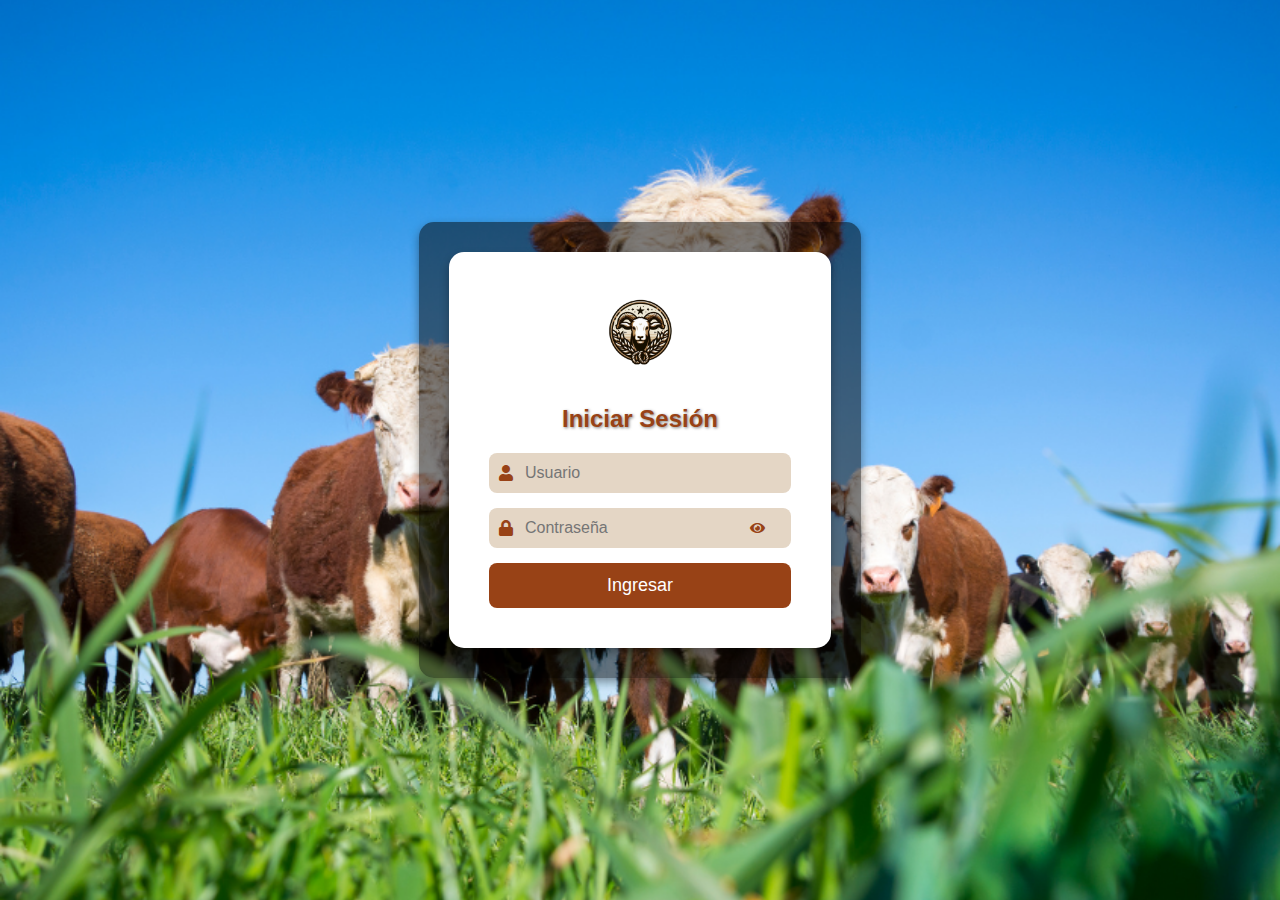
<file: index.html>
<!DOCTYPE html>
<html lang="es">
<head>
    <meta charset="UTF-8">
    <meta name="viewport" content="width=device-width, initial-scale=1.0">
    <title>Inicio de Sesión</title>
    <link rel="icon" type="icon/image" href="img/logo.png">
    <link rel="stylesheet" href="css/login.css">
    <link rel="stylesheet" href="https://cdnjs.cloudflare.com/ajax/libs/font-awesome/5.15.4/css/all.min.css">
    <script defer src="js/login.js"></script>
</head>
<body>
    <div class="login-container">
        <div class="login-box">
            <img src="img/logo.png" alt="Logo" class="login-logo">
            <h2>Iniciar Sesión</h2>
            <form id="loginForm">
                <div class="input-group">
                    <i class="fas fa-user"></i>
                    <input type="text" id="username" placeholder="Usuario" required>
                </div>

                <div class="input-group">
                    <i class="fas fa-lock"></i>
                    <input type="password" id="password" placeholder="Contraseña" required>
                    <button type="button" id="togglePassword" class="toggle-password" onclick="mostrarPassword()">
                        <i class="fas fa-eye"></i>
                    </button>                
                </div>

                <button type="submit" class="btn">Ingresar</button>
            </form>
            <p class="error-message" id="errorMessage"></p>
        </div>
    </div>
</body>
</html>
</file>
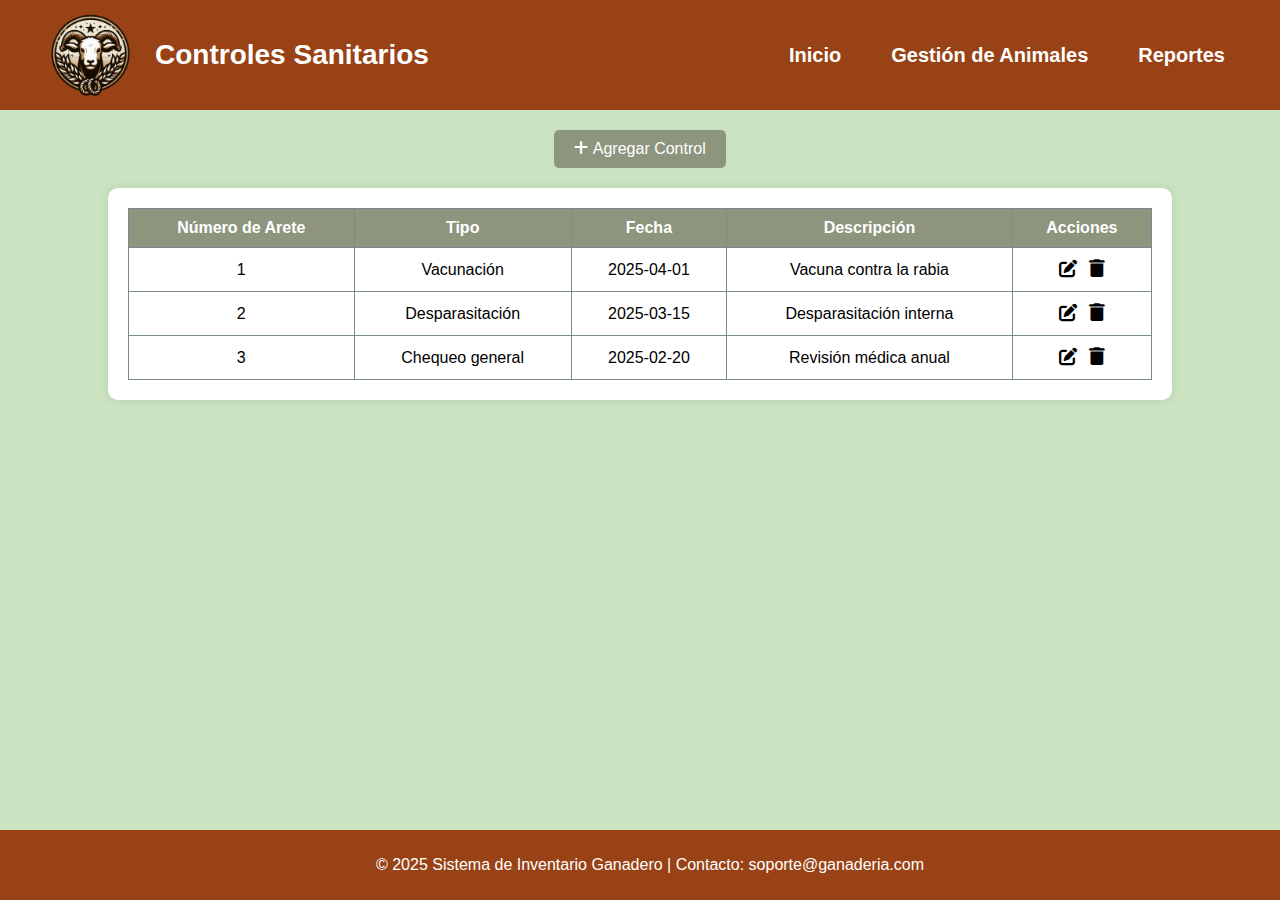
<file: accesos/controles.html>
<!DOCTYPE html>
<html lang="es">
<head>
    <meta charset="UTF-8">
    <meta name="viewport" content="width=device-width, initial-scale=1.0">
    <title>Controles Sanitarios</title>
    <link rel="stylesheet" href="../css/controles.css">
    <link rel="stylesheet" href="https://cdnjs.cloudflare.com/ajax/libs/font-awesome/6.0.0/css/all.min.css">
</head>
<body>
    <div id="toastContainer" class="toast-container"></div>
    <header>
        <nav>
            <div class="logo-container">
                <img src="../img/logo.png" alt="Logo del sistema">
                <h1>Controles Sanitarios</h1>
            </div>
            <ul>
                <li><a href="../accesos/menu.html">Inicio</a></li>
                <li><a href="../accesos/registro.html">Gestión de Animales</a></li>
                <li><a href="../accesos/reportes.html">Reportes</a></li>
            </ul>
        </nav>
    </header>
    
    <main>
        <section class="control-panel">
            <button class="add-control" id="openModal">
                <i class="fas fa-plus"></i> Agregar Control
            </button>
        </section>

        <section class="table-container">
            <table>
                <thead>
                    <tr>
                        <th>Número de Arete</th>
                        <th>Tipo</th>
                        <th>Fecha</th>
                        <th>Descripción</th>
                        <th>Acciones</th>
                    </tr>
                </thead>
                <tbody></tbody>
            </table>
        </section>
    </main>
    
    <div class="modal" id="modal">
        <div class="modal-content">
            <h2>Agregar Control Sanitario</h2>
            <form id="control-form">
                <label for="animal">Arete del Animal:</label>
                <select id="animal">
                    <!-- Opciones se llenarán dinámicamente -->
                </select>

                <label for="tipo">Tipo de Control:</label>
                <input type="text" id="tipo">
                
                <label for="fecha">Fecha:</label>
                <input type="date" id="fecha">
                
                <label for="descripcion">Descripción:</label>
                <textarea id="descripcion"></textarea>
                
                <button type="submit">Guardar</button>
                <button type="button" id="closeModal">Cancelar</button>
            </form>
            <p class="error-message" id="errorMessage"></p>
            
        </div>
    </div>

    <div class="modal" id="editModal">
        <div class="modal-content">
            <h2>Editar Control Sanitario</h2>
            <form id="edit-form">
                <label for="edit-tipo">Tipo de Control:</label>
                <input type="text" id="edit-tipo">
                
                <label for="edit-fecha">Fecha:</label>
                <input type="date" id="edit-fecha">
                
                <label for="edit-descripcion">Descripción:</label>
                <textarea id="edit-descripcion"></textarea>
                
                <button type="submit">Guardar Cambios</button>
                <button type="button" id="closeEditModal">Cancelar</button>
            </form>
            <p class="error-message" id="editErrorMessage"></p>
        </div>
    </div>
    
    <footer>
        <p>&copy; 2025 Sistema de Inventario Ganadero | Contacto: soporte@ganaderia.com</p>
    </footer>
    <script src="../js/controles.js"></script>
</body>
</html>
</file>
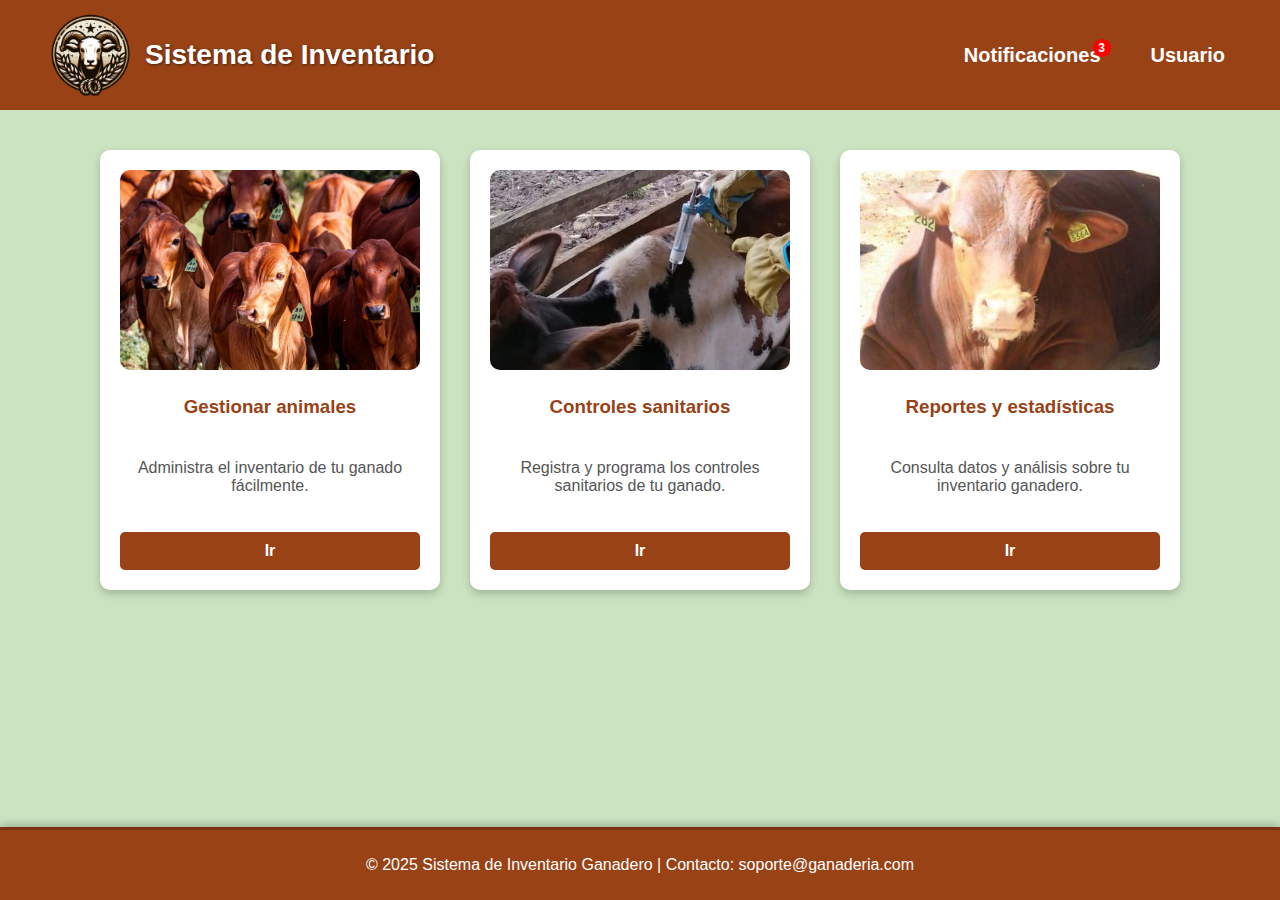
<file: accesos/menu.html>
<!DOCTYPE html>
<html lang="es">

<head>
    <meta charset="UTF-8">
    <meta name="viewport" content="width=device-width, initial-scale=1.0">
    <title>Sistema de Inventario Ganadero</title>
    <link rel="stylesheet" href="../css/styles.css">
    <link rel="icon" type="icon/image" href="../img/logo.png">
    <script src="../js/menu.js" defer></script>
</head>

<body>
    <header>
        <nav>
            <div class="logo-container">
                <img src="../img/logo.png" alt="Logo del sistema">
                <h1>Sistema de Inventario</h1>
            </div>
            <ul>
                <li class="dropdown">
                    <a href="#" id="notificaciones-dropdown-btn">
                        <i class="fas fa-bell"></i> Notificaciones
                        <span class="notif-badge" id="notif-count">3</span>
                    </a>
                    <ul id="notificaciones-dropdown" class="dropdown-content"></ul>

                <li><a href="../accesos/usuarios.html">Usuario</a></li>
            </ul>
        </nav>
    </header>

    <main>
        <section class="options">
            <div class="option-box">
                <img src="../img/gestion.jpg" alt="Gestionar animales">
                <h3>Gestionar animales</h3>
                <p>Administra el inventario de tu ganado fácilmente.</p>
                <a href="../accesos/registro.html" class="btn">Ir</a>
            </div>
            <div class="option-box">
                <img src="../img/controles.jpg" alt="Controles sanitarios">
                <h3>Controles sanitarios</h3>
                <p>Registra y programa los controles sanitarios de tu ganado.</p>
                <a href="../accesos/controles.html" class="btn">Ir</a>
            </div>
            <div class="option-box">
                <img src="../img/reportes.jpg" alt="Reportes y estadísticas">
                <h3>Reportes y estadísticas</h3>
                <p>Consulta datos y análisis sobre tu inventario ganadero.</p>
                <a href="../accesos/reportes.html" class="btn">Ir</a>
            </div>
        </section>
    </main>

    <footer>
        <p>&copy; 2025 Sistema de Inventario Ganadero | Contacto: soporte@ganaderia.com</p>
    </footer>
</body>

</html>
</file>
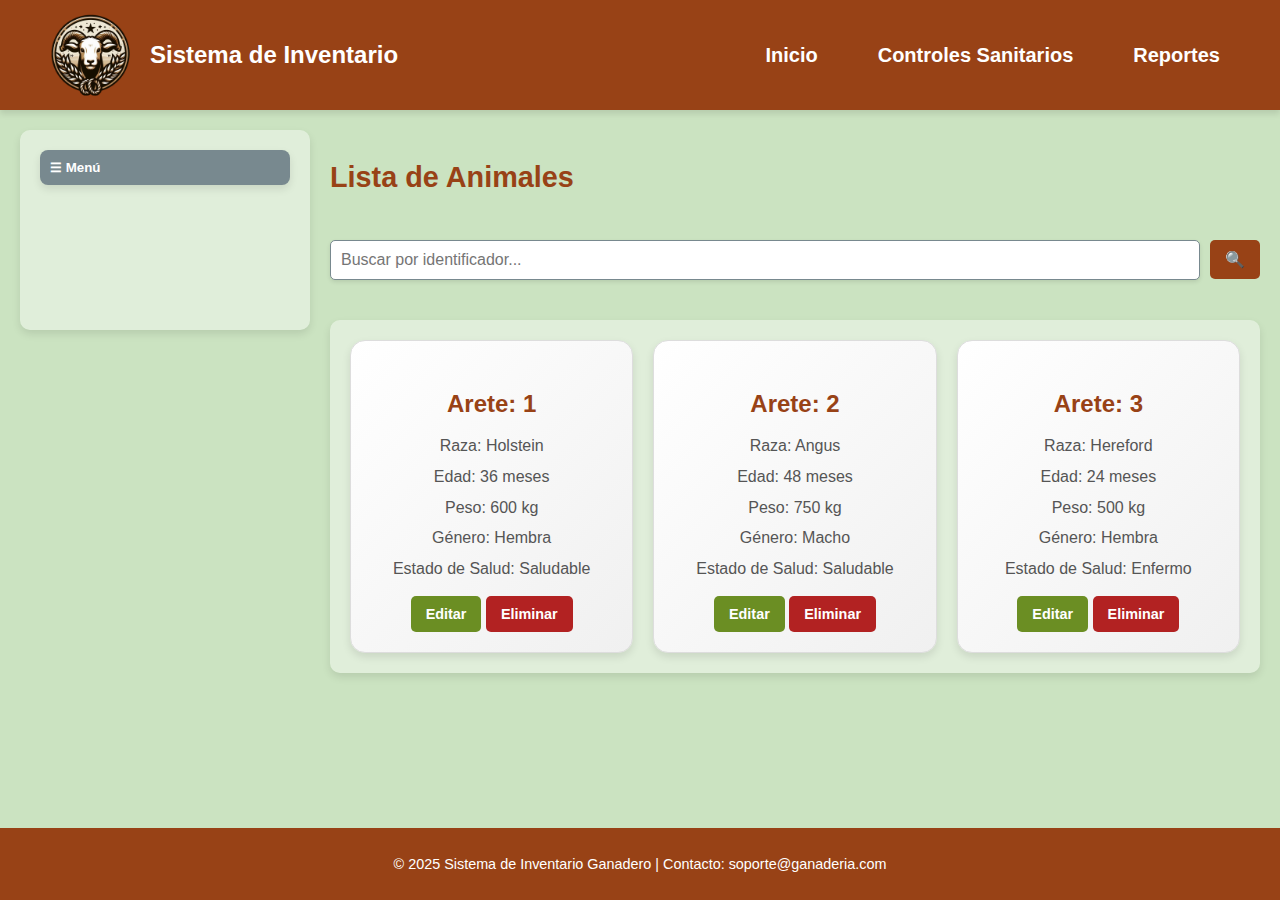
<file: accesos/registro.html>
<!DOCTYPE html>
<html lang="es">
<head>
    <meta charset="UTF-8">
    <meta name="viewport" content="width=device-width, initial-scale=1.0">
    <title>Gestión de Animales</title>
    <link rel="icon" type="icon/image" href="../img/logo.png">
    <link rel="stylesheet" href="../css/stylesRegistro.css">
    <script src="../js/gestion_animales.js" defer></script>
</head>
<body>
    <header>
        <nav>
            <div class="logo-container">
                <img src="../img/logo.png" alt="Logo del sistema">
                <h1>Sistema de Inventario</h1>
            </div>
            <ul>
                <li><a href="../accesos/menu.html">Inicio</a></li>
                <li><a href="../accesos/controles.html">Controles Sanitarios</a></li>
                <li><a href="../accesos/reportes.html">Reportes</a></li>
            </ul>
        </nav>
    </header>
    
    <main class="container">
        <aside class="sidebar">
            <button id="menuToggle" class="menu-toggle">☰ Menú</button>
            <div id="menuContent" class="menu-content">
                <button id="agregarAnimal" class="menu-item">➕ Agregar Animal</button>
                <button id="buscarAnimal" class="menu-item">🔍 Buscar Animal</button>
            </div>
        </aside>
        
        <section class="animal-list">
            <h2>Lista de Animales</h2>
            <div class="search-container">
                <input type="text" id="search" placeholder="Buscar por identificador...">
                <button id="searchButton" class="search-button">🔍</button>
            </div>
            <div class="animal-cards">
                <!-- Tarjetas de los animales -->
            </div>
        </section>
    </main>
    
    <footer>
        <p>&copy; 2025 Sistema de Inventario Ganadero | Contacto: soporte@ganaderia.com</p>
    </footer>
</body>
</html>
</file>
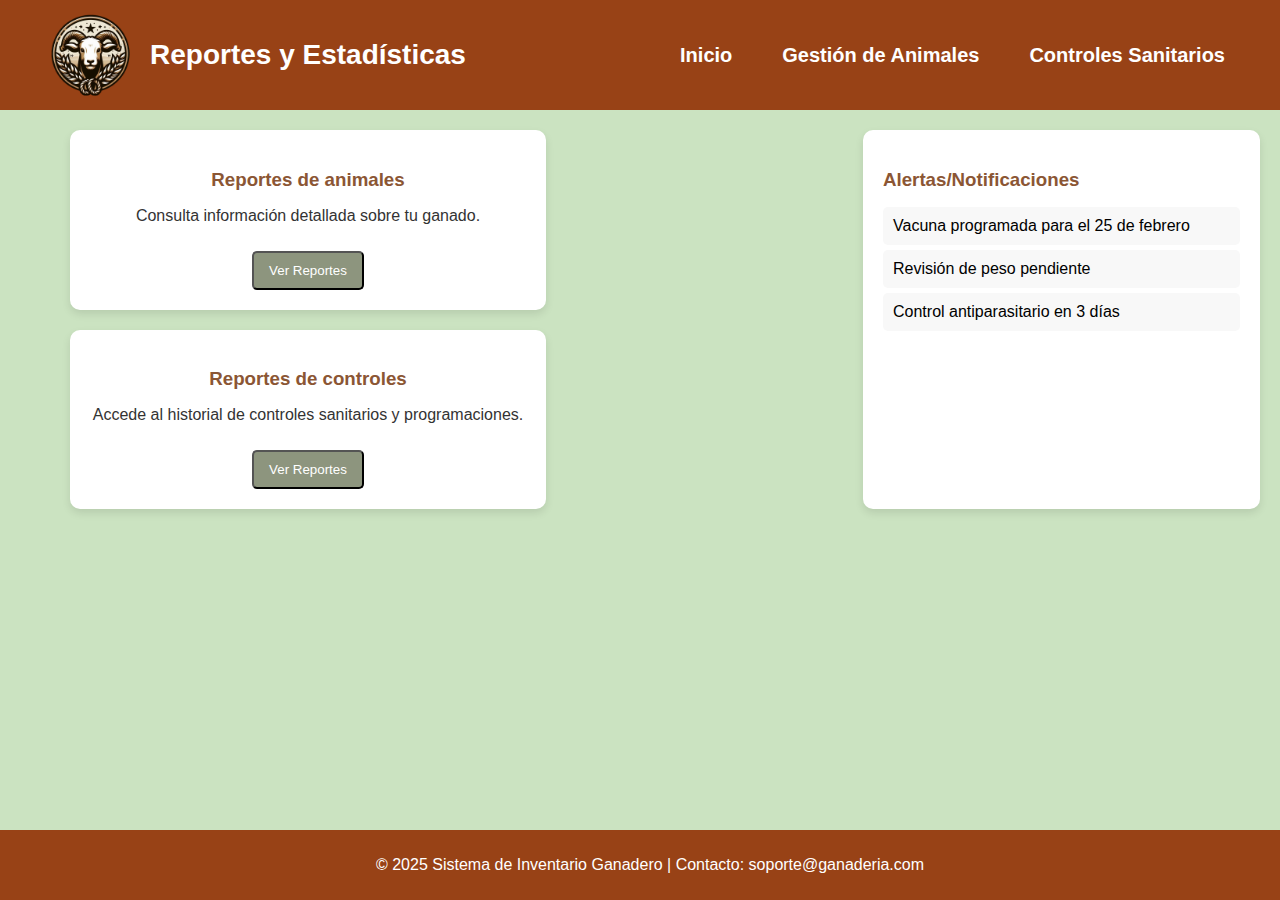
<file: accesos/reportes.html>
<!DOCTYPE html>
<html lang="es">
<head>
    <meta charset="UTF-8">
    <meta name="viewport" content="width=device-width, initial-scale=1.0">
    <title>Reportes y Estadísticas</title>
    <link rel="icon" type="icon/image" href="../img/logo.png">
    <link rel="stylesheet" href="../css/stylesReportes.css">
    <script src="../js/reportes.js" defer></script>
</head>
<body>
    <header>
        <nav>
            <div class="logo-container">
                <img src="../img/logo.png" alt="Logo del sistema">
                <h1>Reportes y Estadísticas</h1>
            </div>
            <ul>
                <li><a href="../accesos/menu.html">Inicio</a></li>
                <li><a href="../accesos/registro.html">Gestión de Animales</a></li>
                <li><a href="../accesos/controles.html">Controles Sanitarios</a></li>
            </ul>
        </nav>
    </header>
    
    <main>
        <section class="reportes-container">
            <div class="reportes-section">
                <div class="report-box">
                    <h3>Reportes de animales</h3>
                    <p>Consulta información detallada sobre tu ganado.</p>
                    <button onclick="abrirReporteAnimales()" class="btn">Ver Reportes</button>
                </div>
                <div class="report-box">
                    <h3>Reportes de controles</h3>
                    <p>Accede al historial de controles sanitarios y programaciones.</p>
                    <button onclick="abrirReporteControles()" class="btn">Ver Reportes</button>
                </div>
            </div>
            <aside class="notifications-section">
                <h3>Alertas/Notificaciones</h3>
                <ul>
                    <li>Vacuna programada para el 25 de febrero</li>
                    <li>Revisión de peso pendiente</li>
                    <li>Control antiparasitario en 3 días</li>
                </ul>
            </aside>
        </section>
    </main>
    
    <footer>
        <p>&copy; 2025 Sistema de Inventario Ganadero | Contacto: soporte@ganaderia.com</p>
    </footer>
</body>
</html>
</file>
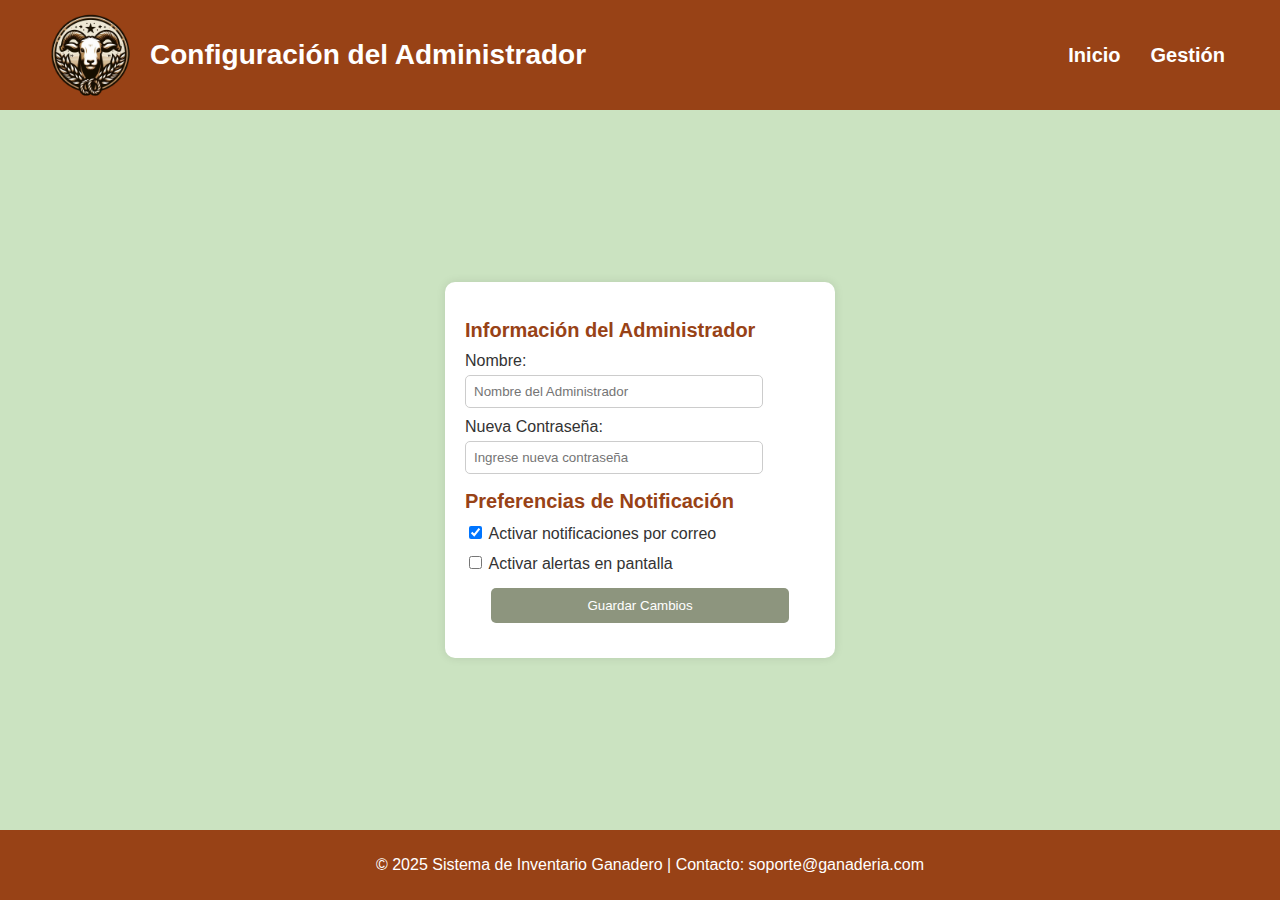
<file: accesos/usuarios.html>
<!DOCTYPE html>
<html lang="es">
<head>
    <meta charset="UTF-8">
    <meta name="viewport" content="width=device-width, initial-scale=1.0">
    <title>Configuración del Administrador</title>
    <link rel="stylesheet" href="../css/usuarios.css">
    <link rel="icon" type="icon/image" href="../img/logo.png">
</head>
<body>
    <header>
        <nav>
            <div class="logo-container">
                <img src="../img/logo.png" alt="Logo del sistema">
                <h1>Configuración del Administrador</h1>
            </div>
            <ul>
                <li><a href="../accesos/menu.html">Inicio</a></li>
                <li class="dropdown">
                    <a href="#">Gestión</a>
                    <ul class="dropdown-menu">
                        <li><a href="../accesos/registro.html">Gestión de Animales</a></li>
                        <li><a href="../accesos/reportes.html">Reportes</a></li>
                        <li><a href="../accesos/controles.html">Controles Sanitarios</a></li>
                        <li><button id="cierre-sesion">Cerrar Sesión</button></li>
                    </ul>
                </li>
            </ul>
        </nav>
    </header>
    
    <main>
        <section class="config-form">
            <h2>Información del Administrador</h2>
            <form id="config-form">
                <label for="nombre">Nombre:</label>
                <input type="text" id="nombre" name="nombre" placeholder="Nombre del Administrador" required>
                
                <label for="password">Nueva Contraseña:</label>
                <input type="password" id="password" name="password" placeholder="Ingrese nueva contraseña">
                
                <h2>Preferencias de Notificación</h2>
                <label>
                    <input type="checkbox" id="notificaciones" checked>
                    Activar notificaciones por correo
                </label>
                <label>
                    <input type="checkbox" id="alertas"> 
                    Activar alertas en pantalla
                </label>
                
                <button type="submit">Guardar Cambios</button>
            </form>
        </section>
    </main>
    
    <footer>
        <p>&copy; 2025 Sistema de Inventario Ganadero | Contacto: soporte@ganaderia.com</p>
    </footer>
    
    <script src="../js/usuarios.js"></script>
</body>
</html>
</file>
<file: css/login.css>
body {
    font-family: 'Poppins', sans-serif;
    margin: 0;
    padding: 0;
    background: url('../img/ganado.jpg') no-repeat center center/cover;
    height: 100vh;
    display: flex;
    justify-content: center;
    align-items: center;
}

.login-container {
    background: rgba(0, 0, 0, 0.5);
    padding: 30px;
    border-radius: 15px;
    box-shadow: 0 4px 10px rgba(0, 0, 0, 0.4);
}

.login-box {
    background: white;
    padding: 40px;
    border-radius: 15px;
    text-align: center;
    box-shadow: 0 5px 10px rgba(0, 0, 0, 0.3);
    animation: fadeIn 0.8s ease-in-out;
}


/*Animacion*/
@keyframes fadeIn {
    from { opacity: 0; transform: translateY(-20px); }
    to { opacity: 1; transform: translateY(0); }
}

.login-logo {
    width: 80px;
    margin-bottom: 10px;
}


h2 {
    color: #984216;
    margin-bottom: 20px;
    text-shadow: 1px 1px 3px rgba(0, 0, 0, 0.5);
}

.input-group {
    display: flex;
    align-items: center;
    background: #E4D6C5;
    border-radius: 8px;
    padding: 10px;
    margin-bottom: 15px;
}

.input-group i {
    margin-right: 10px;
    color: #984216;
}

.input-group input {
    border: none;
    outline: none;
    background: transparent;
    font-size: 16px;
    width: 100%;
}

.toggle-password {
    background: none;
    border: none;
    cursor: pointer;
    margin-left: 10px;
    color: #984216;
}
.toggle-password:hover {
    color: #7a3312;
}

.btn {
    width: 100%;
    padding: 12px;
    background-color: #984216;
    color: white;
    border: none;
    border-radius: 8px;
    font-size: 18px;
    cursor: pointer;
    transition: all 0.3s;
}

.btn:hover {
    background-color: #7a3312;
    transform: scale(1.05);
}

.error-message {
    color: red;
    font-size: 14px;
    margin-top: 10px;
    display: none;
}
</file>
<file: css/controles.css>
body {
    font-family: Arial, sans-serif;
    margin: 0;
    padding: 0;
    background-color: #cbe3c1;
}

.logo-container {
    display: flex;
    align-items: center;
    gap: 15px;
}

.logo-container img {
    width: 100px;
    height: auto;
}

header {
    background-color: #984216;
    padding: 5px 0;
}

nav {
    display: flex;
    justify-content: space-between;
    align-items: center;
    max-width: 1200px;
    margin: 0 auto;
    padding: 0 20px;
}

nav h1 {
    color: white;
    font-size: 28px;
}

nav a {
    font-size: 20px;
}

nav ul {
    list-style: none;
    display: flex;
    gap: 20px;
}

nav ul li {
    display: inline;
}

nav ul li a {
    color: white;
    text-decoration: none;
    font-weight: bold;
    padding: 10px 15px;
    border-radius: 5px;
    transition: all 0.3s ease;
}

nav ul li a:hover {
    background: rgba(255, 255, 255, 0.2);
}

.control-panel {
    display: flex;
    justify-content: center;
    margin: 20px;
}

.add-control {
    background-color: #8D957E;
    color: white;
    border: none;
    padding: 10px 20px;
    cursor: pointer;
    font-size: 16px;
    border-radius: 5px;
}

.table-container {
    width: 80%;
    margin: auto;
    background: white;
    padding: 20px;
    border-radius: 10px;
    box-shadow: 0 0 10px rgba(0, 0, 0, 0.1);
}

table {
    width: 100%;
    border-collapse: collapse;
}

table tr:hover {
    background-color: rgba(141, 149, 126, 0.2);
}

table,
th,
td {
    border: 1px solid #78898F;
    padding: 10px;
    text-align: left;
    text-align: center;
}

th {
    background-color: #8D957E;
    color: white;
    text-align: center;
}

.edit,
.delete {
    background: none;
    border: none;
    cursor: pointer;
    font-size: 18px;
}

.edit:hover {
    color: #984216;
}

.delete:hover {
    color: red;
}

button,
a {
    transition: all 0.3s ease-in-out;
}

.error-message {
    color: red;
    font-size: 14px;
    margin-top: 10px;
    display: none;
}

/*Cositas del modal*/

.modal {
    display: none;
    position: fixed;
    top: 0;
    left: 0;
    width: 100%;
    height: 100%;
    background: rgba(0, 0, 0, 0.5);
    justify-content: center;
    align-items: center;
}

.modal-content {
    background: white;
    padding: 20px;
    border-radius: 10px;
    width: 400px;
    text-align: center;
}

.modal-content input,
.modal-content textarea {
    width: 90%;
    margin: 10px 0;
    padding: 8px;
    border: 1px solid #ccc;
    border-radius: 5px;
}

.modal-content button {
    background-color: #984216;
    color: white;
    border: none;
    padding: 10px;
    margin: 5px;
    cursor: pointer;
    border-radius: 5px;
}

/* Estilo para el select del modal */
.modal-content select {
    width: 95%;
    margin: 10px 0;
    padding: 8px;
    border: 1px solid #ccc;
    border-radius: 5px;
    font-size: 14px;
    background-color: white;
    color: #333;
}

/* Asegura que el select tenga un diseño consistente al enfocarse */
.modal-content select:focus {
    outline: none;
    border-color: #984216;
    box-shadow: 0 0 5px rgba(152, 66, 22, 0.5);
}

.toast-container {
    position: fixed;
    bottom: 80px;
    right: 20px;
    z-index: 1000;
    display: flex;
    flex-direction: column;
    gap: 10px;
}

.toast {
    background-color: #78898F;
    color: white;
    padding: 10px 20px;
    border-radius: 5px;
    box-shadow: 0 2px 10px rgba(0, 0, 0, 0.3);
    opacity: 0;
    transform: translateY(40px);
    animation: fadeInOut 4s ease forwards;
}

@keyframes fadeInOut {
    0% {
        opacity: 0;
        transform: translateY(20px);
    }

    20% {
        opacity: 1;
        transform: translateY(0);
    }

    80% {
        opacity: 1;
        transform: translateY(0);
    }

    100% {
        opacity: 0;
        transform: translateY(20px);
    }
}

@keyframes fadeInModal {
    from {
        opacity: 0;
        transform: translateY(-20px);
    }

    to {
        opacity: 1;
        transform: translateY(0);
    }
}

.modal-content {
    animation: fadeInModal 0.4s ease-in-out;
}

footer {
    text-align: center;
    padding: 10px;
    background-color: #984216;
    color: white;
    position: fixed;
    bottom: 0;
    width: 100%;
}

@media (max-width: 768px) {

    /* Ajustar el body */
    body {
        padding: 0;
        margin: 0;
    }

    /* Header */
    header {
        padding: 10px 0;
    }

    nav {
        flex-direction: column;
        /* Cambiar a diseño en columna */
        align-items: center;
        gap: 10px;
        width: 100%;
        margin: 0 auto;
        padding: 0;
    }

    .logo-container {
        flex-direction: column;
        /* Cambiar a diseño en columna */
        align-items: center;
        gap: 5px;
    }

    .logo-container img {
        max-width: 60px;
        /* Reducir el tamaño del logo */
    }

    nav h1 {
        font-size: 1.1rem;
        /* Reducir el tamaño del texto */
        text-align: center;
    }

    nav ul {
        flex-direction: column;
        /* Cambiar a diseño en columna */
        gap: 10px;
        width: 100%;
        /* Ocupa todo el ancho */
        text-align: center;
        margin: 0 auto;
        padding: 0;
    }

    nav ul li a {
        font-size: 12px;
        /* Reducir el tamaño de fuente */
        padding: 8px 15px;
        width: 50%;
    }

    /* Tabla */
    .table-container {
        width: 90%;
        /* Reducir el ancho */
        padding: 8px;
        /* Reducir el padding */
    }

    table {
        font-size: 8px;
        /* Reducir el tamaño de fuente */
        width: 100%;
    }

    th,
    td {
        padding: 5px;
        /* Reducir el padding */
    }

    th {
        font-size: 10px;
    }


    /* Botones */
    .add-control {
        font-size: 12px;
        /* Reducir el tamaño del texto */
        padding: 8px 15px;
        /* Reducir el padding */
    }

    .edit,
    .delete {
        font-size: 10px;
        /* Reducir el tamaño de los íconos */
    }

    /* Modal */
    .modal {
        display: flex;
        position: fixed;
        top: 0;
        left: 0;
        width: 100%;
        height: 100%;
        background: rgba(0, 0, 0, 0.5);
        justify-content: center;
        align-items: center;
        z-index: 1000;
    }

    .modal-content {
        width: 80%;
        /* Reducir el ancho del modal */
        padding: 15px;
        /* Reducir el padding */
    }


    .modal-content input,
    .modal-content select,
    .modal-content textarea {
        /* Ocupa todo el ancho */
        font-size: 14px;
        /* Reducir el tamaño del texto */
    }

    .modal-content input,
    .modal-content select {
        width: 95%;
    }

    .modal-content label {
        font-size: 15px;
        font-weight: bold;
    }

    .modal-content button {
        font-size: 12px;
        /* Reducir el tamaño del texto */
        padding: 8px 10px;
        /* Reducir el padding */
    }

    /* Footer */
    footer {
        font-size: 0.7rem;
        /* Reducir el tamaño del texto */
        padding: 8px 0;
        /* Reducir el padding */
        width: 100%;
    }
}
</file>
<file: css/styles.css>
/* Estilos generales */
body {
    font-family: 'Poppins', Arial, sans-serif;
    margin: 0;
    padding: 0;
    background-color: #cbe3c1;
    color: #333;
    display: flex;
    flex-direction: column;
    min-height: 100vh;
}

/* Cabecera y navegación */
header {
    background-color: #984216;
    padding: 5px 0;
}

nav {
    display: flex;
    justify-content: space-between;
    align-items: center;
    max-width: 1200px;
    margin: 0 auto;
    padding: 0 20px;
}

nav a{
    font-size: 20px;
}

/* Contenedor del logo */
.logo-container {
    display: flex;
    align-items: center;
    gap: 5px;
}

.logo-container img {
    width: 100px;
    height: auto;
}

/* Estilos del título en el navbar */
nav h1 {
    font-size: 28px;
    color: white;
    text-shadow: 1px 1px 3px rgba(0, 0, 0, 0.5);
}

/* Menú de navegación */
nav ul {
    list-style: none;
    display: flex;
    align-items: center;
    gap: 20px;
}

nav ul li {
    display: inline;
}

nav ul li a {
    display: flex;
    align-items: center;
    color: white;
    text-decoration: none;
    font-weight: bold;
    padding: 10px 15px;
    border-radius: 5px;
    transition: background-color 0.3s ease-in-out, transform 0.3s ease-in-out;
}

nav ul li a:hover {
    background: rgba(255, 255, 255, 0.2);
    transform: scale(1.05);
}

/* Botón de usuario */
.usuario-btn {
    display: flex;
    align-items: center;
    gap: 8px;
}

/* Estilos del dropdown de notificaciones */
.dropdown {
    position: relative;
    display: inline-block;
    cursor: pointer;
}

.dropdown a {
    text-decoration: none;
    color: white;
    font-weight: bold;
    display: flex;
    align-items: center;
    gap: 8px;
    padding: 10px 15px;
    border-radius: 8px;
    transition: all 0.3s ease;
    background: transparent; /* Cambia el fondo a transparente */
}

.dropdown a:hover {
    background: rgba(255, 255, 255, 0.2); /* Opcional: efecto hover */
}

/* Ícono de notificación */
.dropdown a i {
    font-size: 18px;
}

.notif-badge {
    background: red;
    color: white;
    font-size: 12px;
    font-weight: bold;
    border-radius: 50%;
    width: 18px;
    height: 18px;
    display: flex;
    align-items: center;
    justify-content: center;
    position: absolute;
    top: 5px;
    right: 5px;
}



.dropdown-content {
    display: none;
    position: absolute;
    top: 100%;
    right: 0;
    background: #fff;
    border-radius: 8px;
    width: 300px; /* Ajusta el ancho del dropdown */
    max-height: 400px; /* Limita la altura máxima */
    overflow-y: auto; /* Agrega scroll si hay muchas notificaciones */
    box-shadow: 0px 4px 10px rgba(0, 0, 0, 0.2);
    padding: 10px;
    opacity: 0;
    transform: translateY(-10px);
    transition: opacity 0.3s, transform 0.3s;
}


.dropdown.active .dropdown-content {
    display: block;
    opacity: 1;
    transform: translateY(0);
}

.dropdown-content li {
    padding: 10px;
    font-size: 14px;
    color: #333;
    border-bottom: 1px solid #E4D6C5;
    cursor: pointer;
    transition: background-color 0.3s ease;
}

.dropdown-content li:hover {
    background: #F5E8D7;
}

.dropdown-content p {
    text-align: center;
    color: #666;
    font-size: 14px;
    padding: 10px;
}

.dropdown-content li:last-child {
    border-bottom: none;
}


.dropdown-content p {
    text-align: center;
    color: #666;
    font-size: 14px;
    padding: 10px;
}



/* Sección de opciones */
.options {
    display: flex;
    flex-wrap: wrap; /* Permite que las opciones se acomoden en varias líneas si es necesario */
    justify-content: center; /* Centra las opciones horizontalmente */
    align-items: center; /* Centra verticalmente si el contenedor tiene altura definida */
    gap: 30px;
    max-width: 1200px;
    width: 100%;
    margin: 50px auto; /* Asegura que el contenedor también esté centrado */
    margin-top: 40px; /* Agrega separación del header */
}


.option-box {
    background: white;
    padding: 20px;
    border-radius: 10px;
    text-align: center;
    width: 300px;
    height: 400px; /* Altura fija para todas las tarjetas */
    display: flex;
    flex-direction: column;
    justify-content: space-between; /* Asegura que los elementos internos estén distribuidos */
    box-shadow: 0 4px 8px rgba(0, 0, 0, 0.2);
    transition: transform 0.3s, box-shadow 0.3s;
}

.option-box:hover {
    transform: scale(1.05);
    box-shadow: 0 6px 12px rgba(0, 0, 0, 0.3);
}

.option-box img {
    width: 100%;
    height: 200px; /* Asegura que las imágenes tengan la misma altura */
    object-fit: cover; /* Ajusta la imagen para que se recorte proporcionalmente */
    border-radius: 10px;
}

.option-box h3 {
    margin: 15px 0;
    color: #984216;
}

.option-box p {
    font-size: 16px;
    color: #555;
}

.option-box .btn {
    display: inline-block;
    margin-top: 10px;
    padding: 10px 15px;
    background: #984216;
    color: white;
    text-decoration: none;
    border-radius: 5px;
    font-weight: bold;
    transition: opacity 0.3s ease-in-out;
}

.option-box .btn:hover {
    background: #7b3411;
}

/* Botón dentro de la tarjeta */
.btn {
    display: inline-block;
    padding: 10px 15px;
    background-color: #984216;
    color: white;
    text-decoration: none;
    border-radius: 5px;
    font-weight: bold;
    transition: opacity 0.3s ease-in-out;
}

.btn:hover {
    background-color: #7a3312;
}

/* Estilos del pie de página */
footer {
    background-color: #984216;
    color: white;
    text-align: center;
    padding: 10px;
    margin-top: auto;
    border-top: 3px solid #7b3411;
    box-shadow: 0 -3px 8px rgba(0, 0, 0, 0.2);
}

@keyframes slideDown {
    from {
        opacity: 0;
        transform: translateY(-10px);
    }

    to {
        opacity: 1;
        transform: translateY(0);
    }
}

/* Media query para pantallas pequeñas (máximo 768px) */
@media (max-width: 768px) {
    /* Ajustar el body */
    body {
        flex-direction: column; /* Cambiar a diseño en columna */
        padding: 0;
    }

    /* Header */
    header {
        padding: 10px 0;
    }

    nav {
        flex-direction: column; /* Cambiar a diseño en columna */
        align-items: center;
        gap: 10px;
        margin: 0 auto;
    }

    .logo-container {
        flex-direction: column; /* Cambiar a diseño en columna */
        align-items: center;
        gap: 5px;
    }

    .logo-container img {
        max-width: 60px; /* Reducir el tamaño del logo */
    }

    .logo-container h1 {
        font-size: 1.2rem; /* Reducir el tamaño del texto */
        text-align: center;
    }

    nav ul {
        flex-direction: column; /* Cambiar a diseño en columna */
        gap: 10px;
        width: 90%; /* Ocupa todo el ancho */
        text-align: center;
        margin: 0 auto;
        padding: 0;
    }

    nav ul li a {
        font-size: 16px; /* Reducir el tamaño de fuente */
        padding: 8px 15px;
    }


    /* Opciones */
    .options {
        display: flex;
        flex-direction: column; /* Cambiar a diseño en columna */
        align-items: center; /* Centrar horizontalmente */
        justify-content: center; /* Centrar verticalmente si es necesario */
        gap: 20px; /* Espaciado entre las tarjetas */
        padding: 10px;
        margin: auto; /* Centrar el contenedor */
        width: 90%; /* Asegurar que ocupe todo el ancho */
    }

    /* Tarjetas individuales */
    .option-box {
        width: 70%; /* Ajustar el ancho de las tarjetas */
        height: auto;
        max-width: 300px; /* Limitar el tamaño máximo */
        margin: 0 auto; /* Centrar cada tarjeta */
    }

    .option-box img {
        width: 90%; /* Ajustar el ancho de las imágenes */
        height: auto; /* Mantener la proporción */
        border-radius: 10px; /* Mantener bordes redondeados */
    }

    .option-box img {
        width: 90%; /* Ajustar el ancho de las imágenes */
        height: auto; /* Mantener la proporción */
        max-width: 300px; /* Limitar el tamaño máximo */
        margin: 30px auto; /* Centrar la imagen */
    }

    .option-box h3 {
        margin: 5px 0;
        font-size: 1.2rem; /* Reducir el tamaño del texto */
    }

    .option-box p {
        margin: 5px 0;
        font-size: 14px; /* Reducir el tamaño del texto */
    }

    .option-box .btn {
        margin: 15px auto;;
        font-size: 14px; /* Reducir el tamaño del botón */
        padding: 8px 10px;
        width: 70%;
    }

    /* Footer */
    footer {
        padding: 10px 0;
        font-size: 0.8rem; /* Reducir el tamaño del texto */
    }
}
</file>
<file: css/stylesRegistro.css>
/* Estilo global */
html,
body {
    margin: 0;
    height: 100%;
    display: flex;
    flex-direction: column;
    font-size: 16px;
    font-family: Arial, sans-serif;
    background-color: #cbe3c1; /* Fondo claro */
    color: #333; /* Texto oscuro */
    line-height: 1.6;
}

header {
    background-color: #984216; /* Color principal */
    padding: 5px 0;
    box-shadow: 0 4px 6px rgba(0, 0, 0, 0.1); /* Sombra sutil */
}

nav {
    display: flex;
    justify-content: space-between;
    align-items: center;
    max-width: 1200px;
    margin: 0 auto;
    padding: 0 20px;
}

nav h1 {
    font-size: 28px;
}

nav a {
    font-size: 20px;
}

.logo-container {
    display: flex;
    align-items: center;
    gap: 10px;
}

.logo-container img {
    max-width: 100px; /* Tamaño ajustado del logo */
    height: auto;
    object-fit: contain;
}

.logo-container h1 {
    color: white;
    font-size: 1.5rem;
    font-weight: bold;
    margin: 0;
}

nav ul {
    list-style: none;
    display: flex;
    gap: 20px;
    margin: 0;
    padding: 0;
}

nav ul li a {
    color: white;
    text-decoration: none;
    font-weight: bold;
    padding: 10px 20px;
    border-radius: 5px;
    transition: background-color 0.3s ease, transform 0.2s ease;
}

nav ul li a:hover {
    background-color: rgba(255, 255, 255, 0.2);
    transform: scale(1.05); /* Efecto de hover */
}

/* Sidebar integrado en el flujo de la página */
.sidebar {
    width: 250px; /* Ancho fijo */
    height: 160px;
    background-color: rgba(255, 255, 255, 0.411); /* Degradado ajustado a la paleta */
    padding: 20px;
    border-radius: 10px; /* Bordes redondeados */
    box-shadow: 0 4px 8px rgba(0, 0, 0, 0.1); /* Sombra para separación */
    color: white;
    overflow-y: auto; /* Permitir scroll si el contenido es largo */
    margin-bottom: 20px; /* Separación del footer */
}

/* Botón para desplegar el menú */
.menu-toggle {
    background-color: #78898F; /* Ajustado a la paleta */
    color: white;
    border: none;
    border-radius: 8px;
    font-weight: bold;
    cursor: pointer;
    padding: 10px 10px;
    width: 100%;
    text-align: left;
    transition: background-color 0.3s ease, transform 0.2s ease;
    box-shadow: 0 4px 8px rgba(0, 0, 0, 0.1);
}

.menu-toggle:hover, .menu-item:hover {
    background-color: #5e2810; /* Hover más oscuro */
    transform: scale(1.02);
}

/* Contenido del menú (oculto inicialmente) */
.menu-content {
    max-height: 0; /* Ocultar contenido */
    overflow: hidden;
    transition: max-height 0.3s ease; /* Animación suave */
    margin-top: 15px;
}

/* Mostrar el contenido del menú cuando está desplegado */
.menu-content.open {
    max-height: 160px; /* Altura suficiente para mostrar los botones */
}

/* Botones dentro del menú */
.menu-item {
    display: block;
    width: 100%;
    margin-bottom: 10px;
    padding: 12px;
    background-color: #78898F; /* Ajustado a la paleta */
    color: white;
    border: none;
    border-radius: 8px;
    font-weight: bold;
    cursor: pointer;
    text-align: left;
    transition: background-color 0.3s ease, transform 0.2s ease;
    box-shadow: 0 4px 8px rgba(0, 0, 0, 0.1);
}

/* Ajustar el contenedor psrincipal */
.container {
    display: flex;
    flex-direction: row; /* Colocar el sidebar y el contenido principal en fila */
    gap: 20px; /* Espaciado entre el sidebar y el contenido */
    padding: 20px;
    box-sizing: border-box; /* Incluir padding en el cálculo del ancho */
}

/* Lista de animales ocupa el espacio restante */
.animal-list {
    flex: 1; /* Ocupa todo el espacio restante */
    display: flex;
    flex-direction: column;
    gap: 20px;
}

.animal-list h2 {
    font-size: 1.8rem;
    color: #984216; /* Color principal */
    margin-bottom: 20px;
}

.search-container {
    display: flex;
    align-items: center;
    gap: 10px;
    margin-bottom: 20px;
    flex-wrap: wrap;
}

#search {
    flex: 1;
    padding: 10px;
    border: 1px solid #78898F;
    border-radius: 5px;
    font-size: 1rem;
    box-shadow: 0 2px 4px rgba(0, 0, 0, 0.1); /* Sombra sutil */
}

.search-button {
    padding: 10px 15px;
    background-color: #984216; /* Color principal */
    color: white;
    border: none;
    border-radius: 5px;
    cursor: pointer;
    font-size: 1rem;
    font-weight: bold;
    transition: background-color 0.3s ease, transform 0.2s ease;
}

.search-button:hover {
    background-color: #7a3412; /* Hover más oscuro */
    transform: scale(1.05);
}

/* Tarjetas de animales */
.animal-cards {
    display: grid;
    grid-template-columns: repeat(auto-fill, minmax(250px, 1fr)); /* Diseño responsivo */
    gap: 20px;
    padding: 20px;
    background-color: rgba(255, 255, 255, 0.411);
    border-radius: 10px;
    box-shadow: 0 4px 8px rgba(0, 0, 0, 0.1);
}

.animal-card {
    background: linear-gradient(135deg, #ffffff, #f0f0f0);
    border-radius: 15px;
    box-shadow: 0 4px 8px rgba(0, 0, 0, 0.1);
    padding: 20px;
    text-align: center;
    transition: transform 0.3s ease, box-shadow 0.3s ease;
    border: 1px solid #ddd;
}

.animal-card:hover {
    transform: translateY(-5px);
    box-shadow: 0 8px 16px rgba(0, 0, 0, 0.2);
}

.animal-card h3 {
    font-size: 1.5rem;
    color: #984216; /* Color principal */
    margin-bottom: 10px;
}

.animal-card p {
    font-size: 1rem;
    color: #555;
    margin: 5px 0;
}

.animal-card button {
    margin-top: 10px;
    padding: 10px 15px;
    font-size: 0.9rem;
    font-weight: bold;
    color: white;
    border: none;
    border-radius: 5px;
    cursor: pointer;
    transition: background-color 0.3s ease, transform 0.2s ease;
}

.animal-card button:hover {
    transform: scale(1.05);
}

/* Botón de editar */
.boton-editar {
    background-color: #6b8e23; /* Verde oscuro */
    color: white;
    border: none;
    border-radius: 5px;
    padding: 10px 15px;
    font-size: 0.9rem;
    font-weight: bold;
    cursor: pointer;
    transition: background-color 0.3s ease, transform 0.2s ease;
}

.boton-editar:hover {
    background-color: #556b2f; /* Hover más oscuro */
    transform: scale(1.05);
}

/* Botón de eliminar */
.boton-eliminar {
    background-color: #b22222; /* Rojo oscuro */
    color: white;
    border: none;
    border-radius: 5px;
    padding: 10px 15px;
    font-size: 0.9rem;
    font-weight: bold;
    cursor: pointer;
    transition: background-color 0.3s ease, transform 0.2s ease;
}

.boton-eliminar:hover {
    background-color: #8b0000; /* Hover más oscuro */
    transform: scale(1.05);
}

/* Estilos para el modal */
.modal {
    position: fixed;
    top: 0;
    left: 0;
    width: 100%;
    height: 100%;
    background: rgba(0, 0, 0, 0.5);
    display: flex;
    justify-content: center;
    align-items: center;
}

.modal-content {
    background: white;
    padding: 30px;
    border-radius: 10px;
    width: 450px;
    text-align: center;
    box-shadow: 0px 5px 15px rgba(0, 0, 0, 0.3);
}

.modal-content h2 {
    color: #984216;
}

.modal-content label {
    text-align: left;
    display: block;
    margin-top: 10px;
    font-weight: bold;
}

.modal-content input,
.modal-content select {
    width: 70%;
    padding: 8px;
    margin-top: 5px;
    border: 1px solid #78898F;
    border-radius: 5px;
}

.modal-content button {
    margin-top: 20px;
    padding: 10px;
    width: 50%;
    border: none;
    border-radius: 5px;
    cursor: pointer;
    background-color: #984216;
    color: white;
    font-weight: bold;
}

.modal-content button:hover {
    background-color: #7a3412;
}

.error-message {
    color: red;
    font-size: 14px;
    margin-top: 10px;
    display: none;
}


/* Animaciones */
@keyframes fadeIn {
    from {
        opacity: 0;
    }
    to {
        opacity: 1;
    }
}

@keyframes slideIn {
    from {
        transform: translateY(-30px);
        opacity: 0;
    }
    to {
        transform: translateY(0);
        opacity: 1;
    }
}

footer {
    background-color: #984216; /* Color principal */
    color: white;
    text-align: center;
    padding: 10px;
    margin-top: auto;
    font-size: 0.9rem;
}


@media (max-width: 768px) {
    html, body {
        margin: auto;
        padding: 0;
        width: 100%;
        height: 100%;
        box-sizing: border-box;
    }

    /* Ajustar el contenedor principal */
    .container {
        flex-direction: column; /* Cambiar a diseño en columna */
        gap: 10px; /* Reducir el espacio entre elementos */
        padding: 10px;
    }

    /* Ajustar el sidebar */
    .sidebar {
        width: 90%;
        height: auto; 
        margin: auto;
    }

    /* Ajustar las tarjetas de animales */
    .animal-cards {
        grid-template-columns: 1fr;
        gap: 15px;
    }

    .animal-card {
        padding: 15px; 
    }

    /* Header */
    header {
        width: 100%;
        margin: 0;
        padding: 10px 10px;
        background-color: #984216;
        box-shadow: 0 4px 6px rgba(0, 0, 0, 0.1);
    }

    nav {
        display: flex;
        flex-direction: column;
        align-items: center;
        width: 95%;
        margin: auto;
        padding: 0 10px;
    }

    .logo-container {
        flex-direction: column;
        align-items: center;
        gap: 5px;
    }

    .logo-container img {
        max-width: 60px;
    }

    .logo-container h1 {
        font-size: 1.1rem;
        text-align: center;
    }

    nav ul {
        flex-direction: column;
        gap: 10px;
        width: 100%;
        text-align: center;
    }

    nav ul li a {
        font-size: 15px;
        padding: 8px 15px;
    }

    /* Ajustar el logo */
    .logo-container {
        flex-direction: column;
        align-items: center;
        gap: 5px;
    }

    .logo-container img {
        max-width: 80px;
    }

    .logo-container h1 {
        font-size: 1.2rem;
    }

    /* Ajustar el formulario de búsqueda */
    .search-container {
        flex-direction: column;
        gap: 10px;
    }

    #search {
        width: 100%;
    }

    .search-button {
        width: 100%;
    }

    /* Ajustar el modal */
    .modal-content {
        width: 80%;
        height: auto;
        padding: 20px;
    }

    .modal-content input,
    .modal-content select {
        width: 70%;
        height: 25%;
    }

    .modal-content label {
        width: 100%;
        font-size: 0.8rem;
    }

    .modal-content h2 {
        font-size: 1.2rem;
    }

    .modal-content button {
        width: 80%;
        height: 25%;
    }

    /* Footer */
    footer {
        width: 100%;
        margin: auto;
        padding: 10px 10px;
        background-color: #984216;
        color: white;
        text-align: center;
        font-size: 0.8rem;
    }
}
</file>
<file: css/stylesReportes.css>
body {
    font-family: Arial, sans-serif;
    margin: 0;
    padding: 0;
    background-color: #cbe3c1;
}

.logo-container {
    display: flex;
    align-items: center;
    gap: 10px;
}

.logo-container img {
    width: 100px;
    height: auto;
}

header {
    background-color: #984216;
    padding: 5px 0;
}

nav {
    display: flex;
    justify-content: space-between;
    align-items: center;
    max-width: 1200px;
    margin: 0 auto;
    padding: 0 20px;
}

nav h1 {
    color: white;
    font-size: 28px;
}

nav a {
    font-size: 20px;
}

nav ul {
    list-style: none;
    display: flex;
    gap: 20px;
}

nav ul li {
    display: inline;
}

nav ul li a {
    color: white;
    text-decoration: none;
    font-weight: bold;
    padding: 10px 15px;
    border-radius: 5px;
    transition: all 0.3s ease;
}

nav ul li a:hover {
    background: rgba(255, 255, 255, 0.2);
}

.logo img {
    height: 50px;
}

.top-buttons button {
    background-color: #8D957E;
    color: white;
    border: none;
    padding: 10px 15px;
    margin-left: 10px;
    cursor: pointer;
    border-radius: 5px;
}

.top-buttons button:hover {
    background-color: #78898F;
}

.reportes-container {
    margin-left: 50px;
    display: flex;
    justify-content: space-between;
    padding: 20px;
}

.reportes-section {
    margin: 0, auto;
    width: 40%;
    display: flex;
    flex-direction: column;
    gap: 20px;
}

.report-box {
    background: white;
    padding: 20px;
    border-radius: 10px;
    box-shadow: 0 4px 8px rgba(0, 0, 0, 0.1);
    text-align: center;
}

.report-box h3 {
    margin-bottom: 10px;
    color: #8b5634;
}

.report-box p {
    color: #333;
}

.btn {
    display: inline-block;
    background-color: #8D957E;
    color: white;
    padding: 10px 15px;
    margin-top: 10px;
    text-decoration: none;
    border-radius: 5px;
}

.btn:hover {
    background-color: #78898F;
}

.notifications-section {
    width: 30%;
    background: white;
    padding: 20px;
    border-radius: 10px;
    box-shadow: 0 4px 8px rgba(0, 0, 0, 0.1);
}

.notifications-section h3 {
    color: #8b5634;
    margin-bottom: 10px;
}

.notifications-section ul {
    list-style: none;
    padding: 0;
}

.notifications-section li {
    background: #f8f8f8;
    padding: 10px;
    margin-bottom: 5px;
    border-radius: 5px;
}

footer {
    background-color: #984216;
    color: white;
    text-align: center;
    padding: 10px;
    position: fixed;
    bottom: 0;
    width: 100%;
}

@media (max-width: 768px) {
    /* Ajustar el body */
    body {
        padding: 0;
        margin: 0;
        height: auto;
    }

    /* Header */
    header {
        padding: 10px 0;
    }

    nav {
        flex-direction: column; /* Cambiar a diseño en columna */
        align-items: center;
        gap: 10px;
    }

    .logo-container {
        flex-direction: column; /* Cambiar a diseño en columna */
        align-items: center;
        gap: 5px;
    }

    .logo-container img {
        max-width: 60px; /* Reducir el tamaño del logo */
    }

    nav h1 {
        font-size: 1.2rem; /* Reducir el tamaño del texto */
        text-align: center;
    }

    nav ul {
        flex-direction: column; /* Cambiar a diseño en columna */
        gap: 10px;
        width: 100%; /* Ocupa todo el ancho */
        text-align: center;
        margin: 0 auto;
        padding: 0;
    }

    nav ul li a {
        font-size: 14px; /* Reducir el tamaño de fuente */
        padding: 8px 15px;
    }

    /* Contenedor de reportes */
    .reportes-container {
        flex-direction: column; /* Cambiar a diseño en columna */
        padding: 10px;
        gap: 20px;
        margin: 0 auto;
    }

    .reportes-section {
        width: 100%; /* Ocupa todo el ancho */
    }

    .report-box {
        padding: 15px; /* Reducir el padding */
    }

    .report-box h3 {
        font-size: 1rem; /* Reducir el tamaño del texto */
    }

    .report-box p {
        font-size: 14px; /* Reducir el tamaño del texto */
    }

    .btn {
        font-size: 14px; /* Reducir el tamaño del botón */
        padding: 8px 10px;
    }

    /* Sección de notificaciones */
    .notifications-section {
        width: 80%; /* Ocupa todo el ancho */
        margin: 0 auto;
        margin-top: 20px;
        padding: 10px; /* Reducir el padding */
        box-shadow: 0 2px 4px rgba(0, 0, 0, 0.1); /* Sombra más ligera */
        border-radius: 8px; /* Bordes redondeados */
    }

    .notifications-section h3 {
        font-size: 1rem; /* Reducir el tamaño del texto */
        text-align: center; /* Centrar el título */
        margin-bottom: 10px;
    }

    .notifications-section ul {
        padding: 0;
        margin: 0;
        list-style: none; /* Eliminar los puntos de la lista */
    }

    .notifications-section li {
        background: #f8f8f8;
        padding: 8px; /* Reducir el padding */
        margin-bottom: 8px; /* Reducir el margen entre elementos */
        border-radius: 5px; /* Bordes redondeados */
        font-size: 14px; /* Reducir el tamaño del texto */
        text-align: left; /* Alinear el texto a la izquierda */
    }

    .notifications-section li:last-child {
        margin-bottom: 0; /* Eliminar el margen inferior del último elemento */
    }

    /* Footer */
    footer {
        font-size: 0.8rem; /* Reducir el tamaño del texto */
        padding: 8px 0;
        width: 100%;
    }
}
</file>
<file: css/usuarios.css>
body {
    font-family: Arial, sans-serif;
    margin: 0;
    padding: 0;
    background-color: #cbe3c1;
    color: #333;
}

.logo-container {
    display: flex;
    align-items: center;
    gap: 10px;
}

.logo-container img {
    width: 100px;
    height: auto;
}

header {
    background-color: #984216;
    padding: 5px 0;
    width: 100%;
}

nav {
    display: flex;
    justify-content: space-between;
    align-items: center;
    max-width: 1200px;
    margin: 0 auto;
    padding: 0 20px;
}

nav h1 {
    color: white;
    font-size: 28px;
}

nav ul {
    list-style: none;
    padding: 0;
    margin: 0;
    display: flex;
}

nav ul li {
    position: relative;
}

nav ul li a {
    text-decoration: none;
    padding: 10px 15px;
    display: block;
    color: white;
    font-size: 20px;
    font-weight: bold;
}

nav ul li .dropdown-menu {
    margin-left: 10px;
    margin-right: 30px;
    display: none;
    position: absolute;
    top: 100%;
    left: 0;
    background: rgba(0, 0, 0, 0.5);
    box-shadow: 0 4px 6px rgba(0, 0, 0, 0.1);
    list-style: none;
    padding: 0;
    margin: 0;
    border-radius: 8px;
    z-index: 1000;
}

nav ul li .dropdown-menu li a {
    padding: 10px 15px;
    white-space: nowrap;
    margin-right: 30px;
}

nav ul li:hover .dropdown-menu {
    display: block;
}

main {
    display: flex;
    justify-content: center;
    align-items: center;
    height: 80vh;
}

.config-form {
    background: white;
    padding: 20px;
    border-radius: 10px;
    box-shadow: 0 0 10px rgba(0, 0, 0, 0.1);
    width: 350px;
    height: auto;
}

h2 {
    font-size: 20px;
    margin-bottom: 10px;
    color: #984216;
}

label {
    display: block;
    margin-top: 10px;
    font-size: 16px;
}

input[type="text"], input[type="password"] {
    width: 80%;
    padding: 8px;
    margin-top: 5px;
    border: 1px solid #ccc;
    border-radius: 5px;
}

button {
    width: 85%;
    background-color:#8D957E;
    color: white;
    padding: 10px;
    margin: 15px auto;
    display: block;
    border: none;
    border-radius: 5px;
    cursor: pointer;
}

button:hover {
    background-color: #78898F
}


/* Estilo para el botón de cerrar sesión */
#cierre-sesion {
    text-decoration: none;
    padding: 10px 15px;
    display: block;
    color: white;
    font-size: 20px;
    font-weight: bold;
    background: none;
    border: none;
    text-align: left;
    padding: 0;
}


footer {
    text-align: center;
    padding: 10px;
    background-color: #984216;
    color: white;
    position: fixed;
    bottom: 0;
    width: 100%;
}

/* Estilo para el botón de cerrar sesión */
li button {
    background: none;
    border: none;
    color: inherit;
    font: inherit;
    cursor: pointer;
    text-decoration: none;
    padding: 0;
}

li button:hover {
    text-decoration: underline;
}

.password-container {
    position: relative;
    display: flex;
    align-items: center;
}

.password-container input {
    flex: 1;
}

.password-container button {
    background: none;
    border: none;
    cursor: pointer;
    position: absolute;
    right: 10px;
    font-size: 1.2em;
    color: #666;
}

.password-container button:focus {
    outline: none;
}

.toggle-password {
    width: 50px;
    background: none;
    border: none;
    cursor: pointer;
    margin-left: 10px;
    color: #984216;
}
.toggle-password:hover {
    color: #7a3312;
}

/* Media query para pantallas móviles */
@media (max-width: 768px) {
    html, body {
        margin: 0;
        padding: 0;
        width: 100%;
        height: 100%;
    }

    .logo-container img {
        width: 70px;
    }

    nav {
        flex-direction: column;
        align-items: flex-start;
        padding: 10px;
    }

    nav h1 {
        font-size: 24px;
        margin-bottom: 10px;
        text-align: center;
    }

    nav ul {
        flex-direction: column;
        gap: 10px;
        text-align: center;
    }

    nav ul li a {
        font-size: 18px;
        padding: 8px 10px;
        text-align: center;
    }

    main {
        flex-direction: column;
        height: auto;
        padding: 20px;
    }

    .config-form {
        width: 80%;
        height: 70%;
        padding: 15px;
    }

    .config-form label {
        font-size: 14px;
    }

    .config-form h2{
        font-size: 18px;
        text-align: center;
    }

    input[type="text"], input[type="password"] {
        width: 70%;
        margin: 0 auto;
    }

    button {
        width: 50%;
    }

    footer {
        font-size: 14px;
        padding: 8px;
    }

    .password-container button {
        right: 5px;
        font-size: 1em;
    }

    .toggle-password {
        width: 40px;
        margin-left: 5px;
    }
}
</file>
